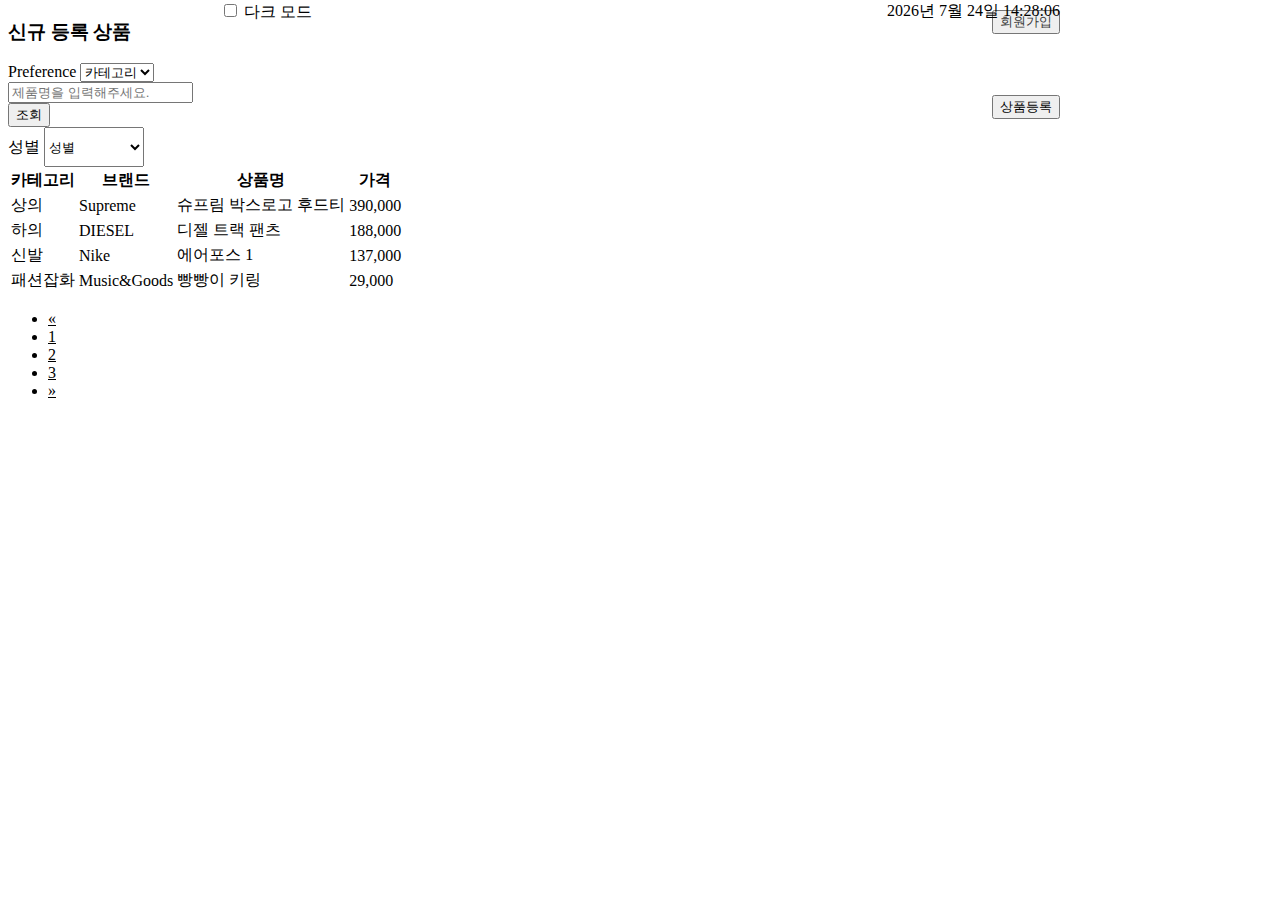
<file: 프로젝트/index.html>
<!DOCTYPE html>
<html lang="ko">
<head>
    <meta charset="UTF-8">
    <meta name="viewport" content="width=device-width, initial-scale=1.0">
    <title>Admin Page</title>
    <link href="https://cdn.jsdelivr.net/npm/bootstrap@5.3.1/dist/css/bootstrap.min.css" rel="stylesheet" integrity="sha384-4bw+/aepP/YC94hEpVNVgiZdgIC5+VKNBQNGCHeKRQN+PtmoHDEXuppvnDJzQIu9" crossorigin="anonymous">
    <link rel="stylesheet" href="index.css">
</head>
<body>
    <div class="container mt-3">
        <h3 class="mt-5 mb-3">신규 등록 상품</h3>
        <button type="button" class="btn btn-outline-secondary mt-3" id="btnSignUp">
            <a href="/join/join.html" class="signUp">회원가입</a>
        </button>
        <div class="form-check form-switch mt-3" id="dark">
            <input class="form-check-input" type="checkbox" id="darkModeSwitch">
            <label class="form-check-label" for="darkModeSwitch">다크 모드</label>
        </div>
        <div class="clock" id="clock"></div>
        <form class="row row-cols-lg-auto g-3 align-items-center">      
            <div class="col-12">
                <label class="visually-hidden" for="inlineFormSelectPref">Preference</label>
                <select class="form-select" id="inlineFormSelectPref">
                    <option selected>카테고리</option>
                    <option value="1">상의</option>
                    <option value="2">하의</option>
                    <option value="3">신발</option>
                    <option value="4">패션잡화</option>
                </select>
            </div>
            <div class="col-3">
                <div class="input-group flex-nowrap">
                    <input type="text" class="form-control" placeholder="제품명을 입력해주세요." aria-label="Username" aria-describedby="addon-wrapping">
                </div>
            </div>
            <div class="col-auto">
                <button type="button" class="btn btn-outline-secondary">조회</button>
            </div>
            <div class="col-12 mt-3" id="gender">
                <label class="visually-hidden" for="selectGender">성별</label>
                <select class="form-select" id="selectGender">
                    <option selected disabled hidden>성별</option>
                    <option value="male">남성</option>
                    <option value="female">여성</option>
                    <option value="other">기타</option>
                </select>
            </div>
            <div>
                <button type="button" class="btn btn-outline-secondary" id="registration">상품등록</button>
            </div>
        </form>
        <div class="container mt-3">
            <table class="table table-sm">
                <thead>
                    <tr>
                        <th>카테고리</th>
                        <th>브랜드</th>
                        <th>상품명</th>
                        <th>가격</th>
                    </tr>
                </thead>
                <tbody id="data-table">
                    <!-- 데이터 테이블 -->
                </tbody>
            </table>
        </div>
    </div>
    <nav aria-label="Page navigation example">
      <ul class="pagination justify-content-center">
        <li class="page-item disabled">
          <a class="page-link" href="#" aria-label="Previous" style="color: black;">
            <span aria-hidden="true">&laquo;</span>
          </a>
        </li>
        <li class="page-item"><a class="page-link" href="index.html" style="color: black;">1</a></li>
        <li class="page-item"><a class="page-link" href="index2.html" style="color: black;">2</a></li>
        <li class="page-item"><a class="page-link" href="index3.html" style="color: black;">3</a></li>
        <li class="page-item">
          <a class="page-link" href="#" aria-label="Next" style="color: black;">
            <span aria-hidden="true">&raquo;</span>
          </a>
        </li>
      </ul>
    </nav>
    <script src="index.js" defer></script>
    <script src="https://cdn.jsdelivr.net/npm/bootstrap@5.3.1/dist/js/bootstrap.bundle.min.js" integrity="sha384-HwwvtgBNo3bZJJLYd8oVXjrBZt8cqVSpeBNS5n7C8IVInixGAoxmnlMuBnhbgrkm" crossorigin="anonymous"></script>
</body>
</html>
</file>
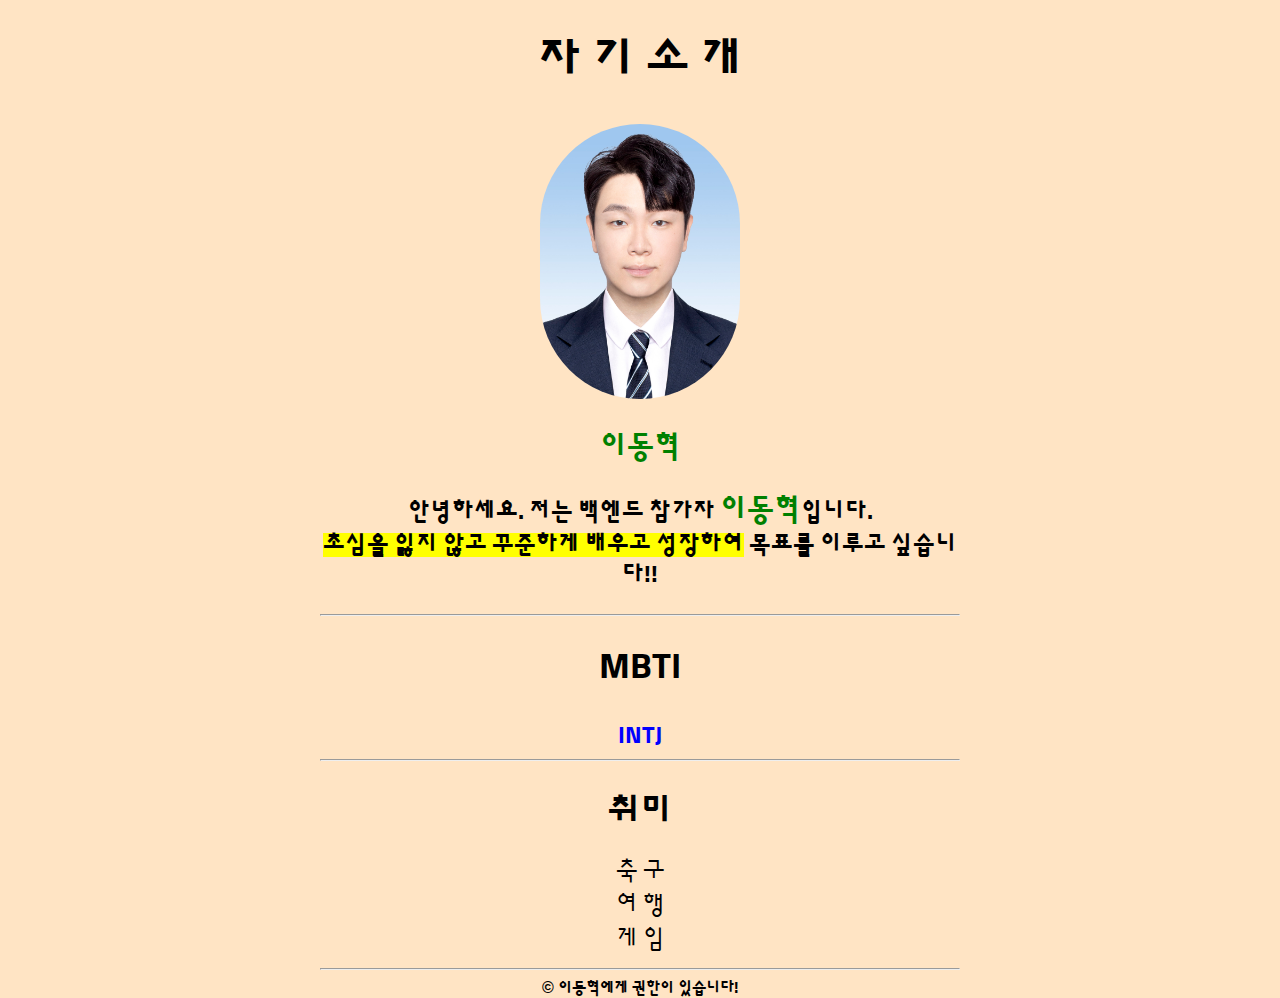
<file: CSS_과제/profile.html>
<!DOCTYPE html>
<html lang="ko">
<head>
    <meta charset="UTF-8">
    <meta name="viewport" content="width=device-width, initial-scale=1.0">
    <link rel="stylesheet" href="profile.css">
    <link rel="preconnect" href="https://fonts.googleapis.com">
    <link rel="preconnect" href="https://fonts.gstatic.com" crossorigin>
    <link href="https://fonts.googleapis.com/css2?family=Sunflower:wght@300&display=swap" rel="stylesheet">
    <title>이동혁의 프로필</title>
</head>
<body>
    <h1 title="초격자캠프 자기소개">자 기 소 개</h1>
    <img src="donghyuk.jpg" alt="증명사진">
    <h2 class="name">이동혁</h2>
    <p>
        안녕하세요. 저는 백엔드 참가자  <strong class="name">이동혁</strong>입니다.<br>
        <mark id="mark">초심을 잃지 않고 꾸준하게 배우고 성장하여</mark> 목표를 이루고 싶습니다!!
    </p>
    <hr>
    <h2>MBTI</h2>
    <strong id="mbti">INTJ</strong>
    <hr>
    <h2>취미</h2>
    <p class="hobby">축 구</p>
    <p class="hobby">여 행</p>
    <p class="hobby">게 임</p>
    </ul>
    <hr>
    <span>&copy; 이동혁에게 권한이 있습니다!</span>
</body>
</html>
</file>
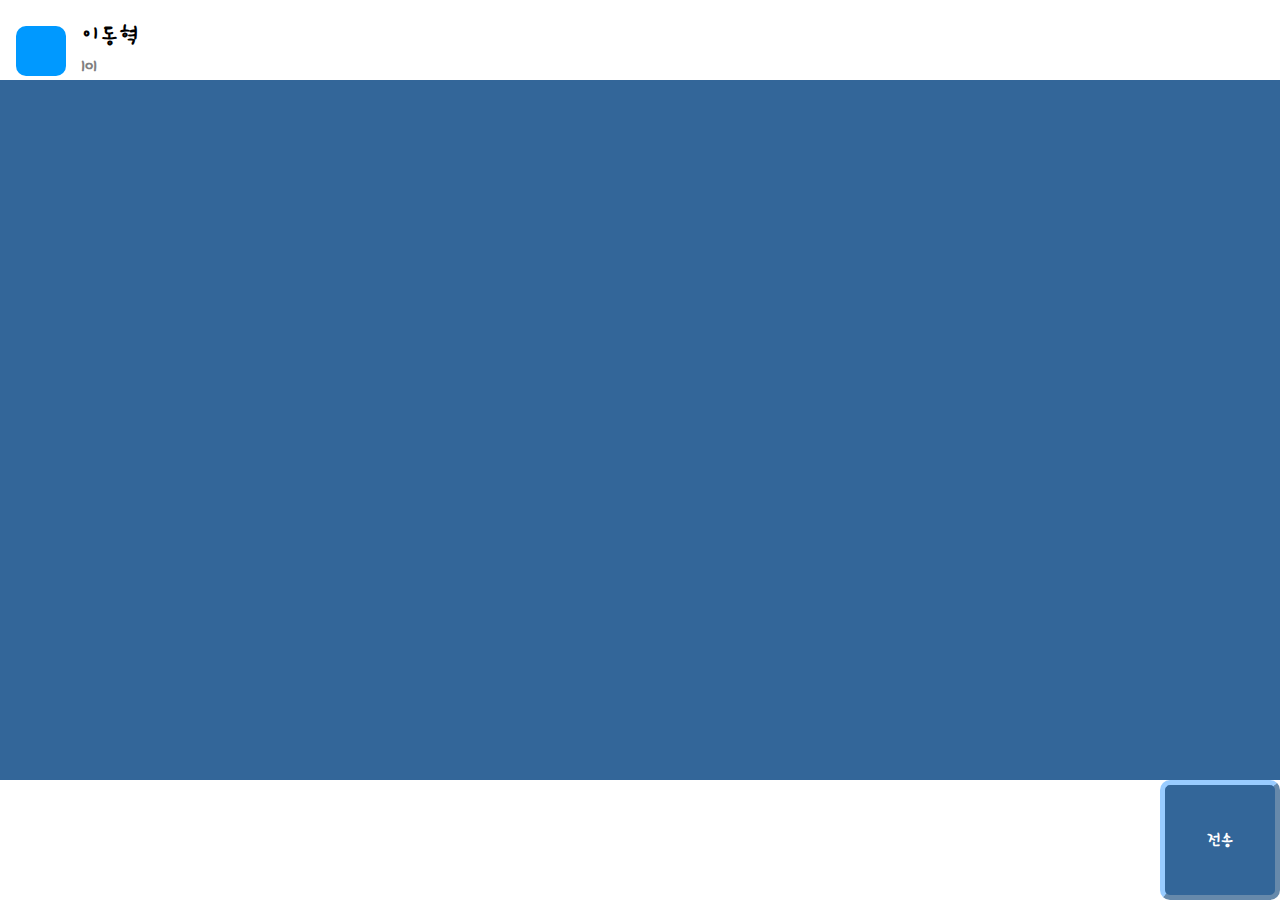
<file: CSS_과제2번/chat.html>
<!DOCTYPE html>
<html lang="ko">
<head>
    <meta charset="UTF-8">
    <meta http-equiv="X-UA-Compatible" content="IE=egde">
    <link rel="stylesheet" href="chat.css">
    <link rel="preconnect" href="https://fonts.googleapis.com">
    <link rel="preconnect" href="https://fonts.gstatic.com" crossorigin>
    <link href="https://fonts.googleapis.com/css2?family=Hi+Melody&display=swap" rel="stylesheet">
    <title>채팅방 만들기</title>
</head>
<body>
    <div class="container">
        <main class="chat-screen">
            <section class="chat-screen__bar">
                <div class="user">
                    <div class="user__column">
                        <div class="user__pic"></div>
                    </div>
                    <div class="user__column">
                        <p class="user__nick">이동혁</p>
                        <p class="user__count">101</p>
                    </div>
                </div>
            </section>
        </main>
        <form action="" class="chat-form">
            <section class="chat-form__field">
                <textarea name="" id="" class="chat-form__msg"></textarea>
                <input type="submit" value="전송" class="chat-form__bt">
            </section>
        </form>
    </div>
</body>
</html>
</file>
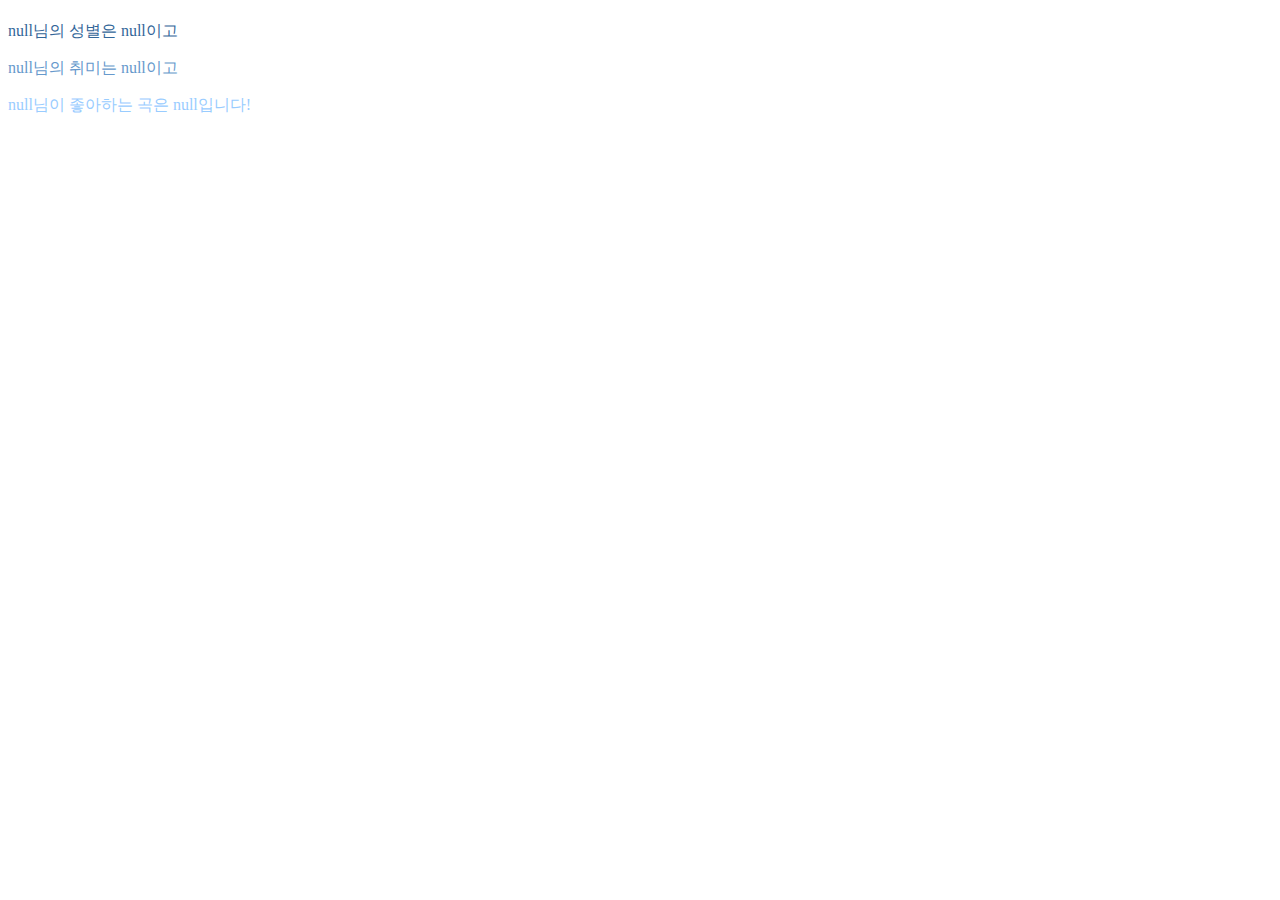
<file: JS_과제1번/user.html>
<!DOCTYPE html>
<html lang="ko">
<head>
    <meta charset="UTF-8">
    <meta name="viewport" content="width=device-width, initial-scale=1.0">
    <meta http-equiv="X-UA-Compatible" content="IE=edge">
    <title>사용자 정보 입력받고 출력하기</title>
    <style>
        #name{
            color: #003366;
        }

        #gender{
            color: #336699;
        }

        #hobby{
            color: #6699CC;
        }

        #song{
            color: #99CCFF;
        }
    </style>
</head>
<body>
    
    <h1 id="name"></h1>
    <p id="gender"></p>
    <p id="hobby"></p>
    <p id="song"></p>

    <script>
        const nameElement = document.querySelector("#name");
        let name = prompt("당신의 이름은 무엇입니까?")
        nameElement.textContent = name

        document.querySelector("#gender")
        .textContent = `${name}님의 성별은 ${prompt(`${name}님의 성별는 무엇입니까?`)}이고`


        document.querySelector("#hobby")
        .textContent = `${name}님의 취미는 ${prompt(`${name}님의 취미는 무엇입니까?`)}이고`

        document.querySelector("#song")
        .textContent = `${name}님이 좋아하는 곡은 ${prompt(`${name}님이 좋아하는 곡은 무엇입니까?`)}입니다!`


    </script>
</body>
</html>
</file>
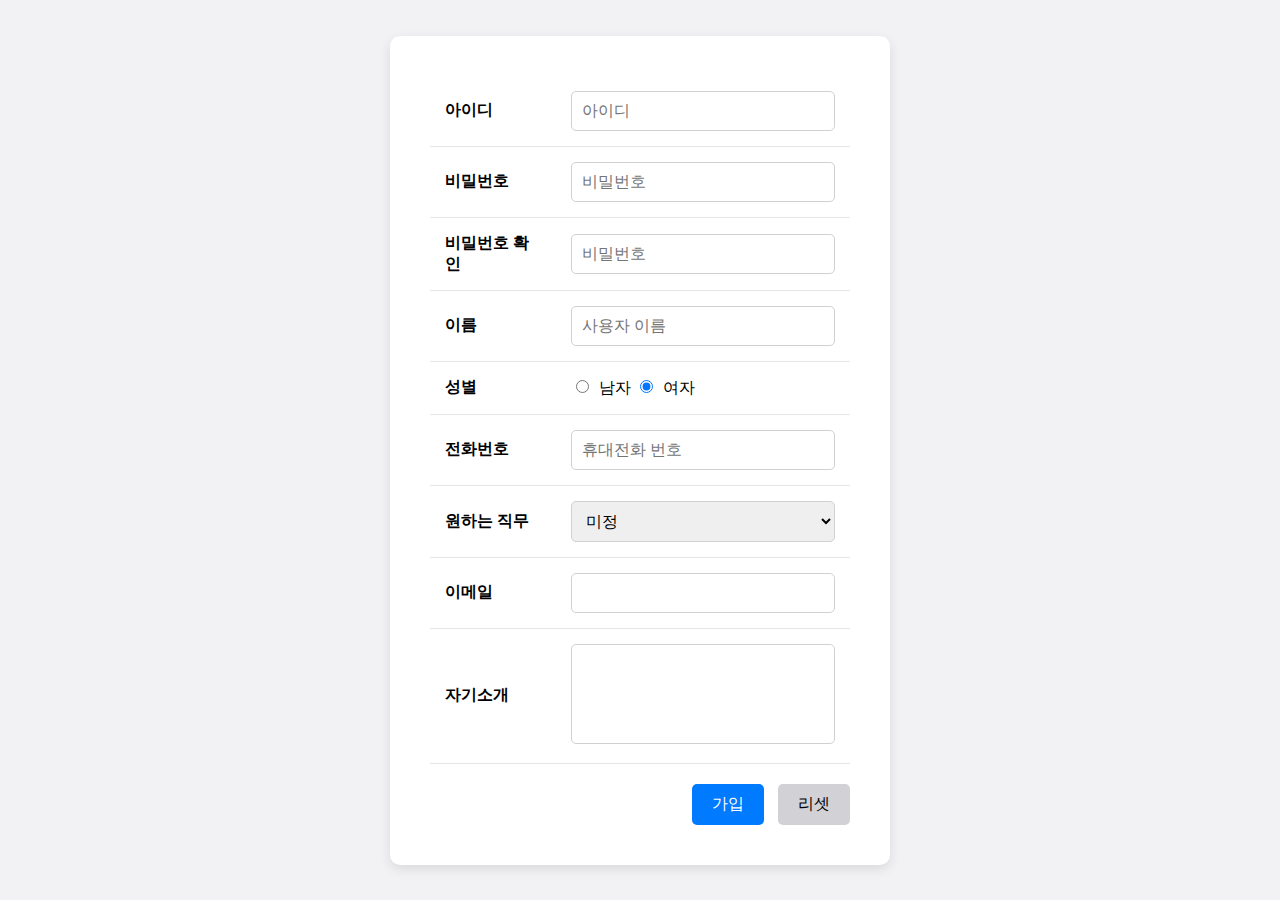
<file: JS_과제2일차/join.html>
<!DOCTYPE html>
<html lang="ko">
<head>
    <meta charset="UTF-8">
    <meta name="viewport" content="width=device-width, initial-scale=1.0">
    <title>회원가입 양식</title>
    <link rel="stylesheet" href="join.css">
</head>
<body>
    
    <div id="container">
        <form action="#" id="form">
            <table class="table">
                <tr>
                    <th>아이디</th>
                    <td>
                        <input name="id" placeholder="아이디" autocomplete="off" required>
                    </td>
                </tr>
                <tr>
                    <th>비밀번호</th>
                    <td>
                        <input type="password" name="pw1" placeholder="비밀번호">
                    </td>
                </tr>
                <tr>
                    <th>비밀번호 확인</th>
                    <td>
                        <input type="password" name="pw2" placeholder="비밀번호">
                    </td>
                </tr>
                <tr>
                    <th>이름</th>
                    <td>
                        <input name="name" placeholder="사용자 이름" autocomplete="off" required>
                    </td>
                </tr>
                <tr>
                    <th>성별</th>
                    <td>
                        <label>
                            <input type="radio" name="gender" value="male" checked>남자
                        </label>
                        <label>
                            <input type="radio" name="gender" value="female" checked>여자
                        </label>
                    </td>
                </tr>
                <tr>
                    <th>전화번호</th>
                    <td>
                        <input name="phone" placeholder="휴대전화 번호" autocomplete="off" required>
                    </td>
                </tr>
                <tr>
                    <th>원하는 직무</th>
                    <td>
                        <select name="position">
                            <option value="developer">개발자</option>
                            <option value="designer">웹디자이너</option>
                            <option value="manager">기획자</option>
                            <option value="engineer">엔지니어</option>
                            <option value="undetermined" selected>미정</option>
                        </select>
                    </td>
                </tr>
                <tr>
                    <th>이메일</th>
                    <td>
                        <input title="정확한 메일 주소를 입력해주세요" type="email" name="email" autocomplete="off" required>
                    </td>
                </tr>
                <tr>
                    <th>자기소개</th>
                    <td>
                        <textarea name="intro"></textarea>
                    </td>
                </tr>
            </table>
            <div class="buttons">
                <input type="submit" value="가입" class="btn" title="가입">
                <input type="reset" value="리셋" class="btn" title="처음으로">
            </div>

        </form>
    </div>

    <script src="join.js"></script>
</body>
</html>
</file>
<file: 프로젝트/index.css>
.signUp{
  color: rgb(56, 56, 56);
  text-decoration: none;
}

#btnSignUp{
  position: absolute;
  top: 10px;
  right: 220px;
}

#clock {
  position: absolute;
  top: 1px;
  right: 220px;
}

#registration {
  position: absolute;
  top: 95px;
  right: 220px;
}

#dark {
  position: absolute;
  top: 1px;
  left: 220px;
}

.signUp:hover{
  color: white;
}

#selectGender{
  width: 100px; 
  height: 40px; 
}

.dark-theme {
  background-color: #3a3a3a;
  color: white;
}

.dark-theme button{
  background-color: #3a3a3a;
  color: white;
}

.dark-theme a {
  color: white;
}
</file>
<file: CSS_과제/profile.css>
*{
    text-align: center;
    font-size: 16px;
    font-family: "Sunflower", sans-serif;
    font-weight: 800;
    font-style: normal;
}

html{
    background-color: bisque;
}

body{
    width: 640px;
    margin: auto; /* 너비에서 남는 여백을 동일하게 분배 */
}

h1{
    font-size: 48px;
}

img{
    border-radius: 100px;
    width: 200px;
    height: 275px;
}

p{
    font-size: 1.5rem;
}

.name{
    font-size: 30px;
    color: green;
}

h2{
    font-size: 36px;
}

#mbti{
    font-size: 24px;
    color: blue;
}

#mark{
    font-size: 24px;
}

.hobby{
    line-height: 10px;
    font-weight: 100;
}
</file>
<file: CSS_과제2번/chat.css>
*{
    box-sizing: border-box;
    font-family: "Hi Melody", sans-serif;
    font-weight: 700;
    font-style: normal;
}

html{
    height: 100%;

}
body{
    height: 100%;
    margin: 0;
}

.container{
    height: 100%;
    background-color: #336699;
}

/* 스크린 크기 조정 */
.chat-screen{
    height: calc(100% - 120px);
}

/* 유저 정보 표시 */
.user{
    background-color: #ffffff;
    padding: 16px;
    height: 80px;
}

.user__column{
    float: left;
}

.user__pic{
    width: 50px;
    height: 50px;
    margin-right: 10px;
    margin-top: 10px;
    border-radius: 10px;
    background-color: #0099FF;
}

.user__nick, .user__count{
    margin: 5px;
}

.user__nick{
    font-size: 24px;
}

.user__count{
    font-size: 20px;
    color: gray;
}

/* 채팅 입력 창 */
.chat-form{
    height: 120px;
    background-color: #ffffff;
}

.chat-form__field{
    height: 120px;
}

.chat-form__msg{
    float: left;
    width: calc(100% - 120px);
    height: 120px;
    border: none;
    resize: none;
    font-size: 24px;
    padding: 10px;
}

.chat-form__bt{
    float: right;
    width: 120px;
    height: 120px;
    border-radius: 10px;
    border-width: 5px;
    border-color: #99CCFF;
    background-color: #336699;
    font-size: 18px;
    color: white;
}


/* 의사요소, 의사클래스 */
.chat-form__msg:focus{
    outline: none;
}

.chat-form__bt:active{
background-color: #003366;
}
</file>
<file: JS_과제2일차/join.css>
body {
    font-family: -apple-system, BlinkMacSystemFont, "Segoe UI", Roboto, "Helvetica Neue", Arial, sans-serif;
    background-color: #f2f2f5;
    display: flex;
    justify-content: center;
    align-items: center;
    height: 100vh;
    margin: 0;
}

#container {
    background-color: #fff;
    padding: 40px;
    box-shadow: 0 4px 12px rgba(0, 0, 0, 0.1);
    border-radius: 10px;
    width: 100%;
    max-width: 500px;
    box-sizing: border-box;
}

.table {
    width: 100%;
    border-collapse: collapse;
}

.table th, .table td {
    padding: 15px;
    border-bottom: 1px solid #e6e6e6;
}

.table th {
    text-align: left;
    width: 30%;
    font-weight: 600;
}

.table td input, .table td select, .table td textarea {
    width: 100%;
    padding: 10px;
    border: 1px solid #d1d1d1;
    border-radius: 5px;
    box-sizing: border-box;
    font-size: 16px;
}

.table td input[type="radio"] {
    width: auto;
    margin-right: 10px;
}

.table td textarea {
    height: 100px;
    resize: none;
}

.buttons {
    margin-top: 20px;
    text-align: right;
}

.btn {
    padding: 10px 20px;
    border: none;
    border-radius: 5px;
    cursor: pointer;
    background-color: #007aff;
    color: #fff;
    font-size: 16px;
    margin-left: 10px;
    transition: background-color 0.3s;
}

.btn[type="reset"] {
    background-color: #d1d1d6;
    color: #000;
}

.btn:hover {
    background-color: #005bb5;
}

.btn[type="reset"]:hover {
    background-color: #a1a1a6;
}
</file>
